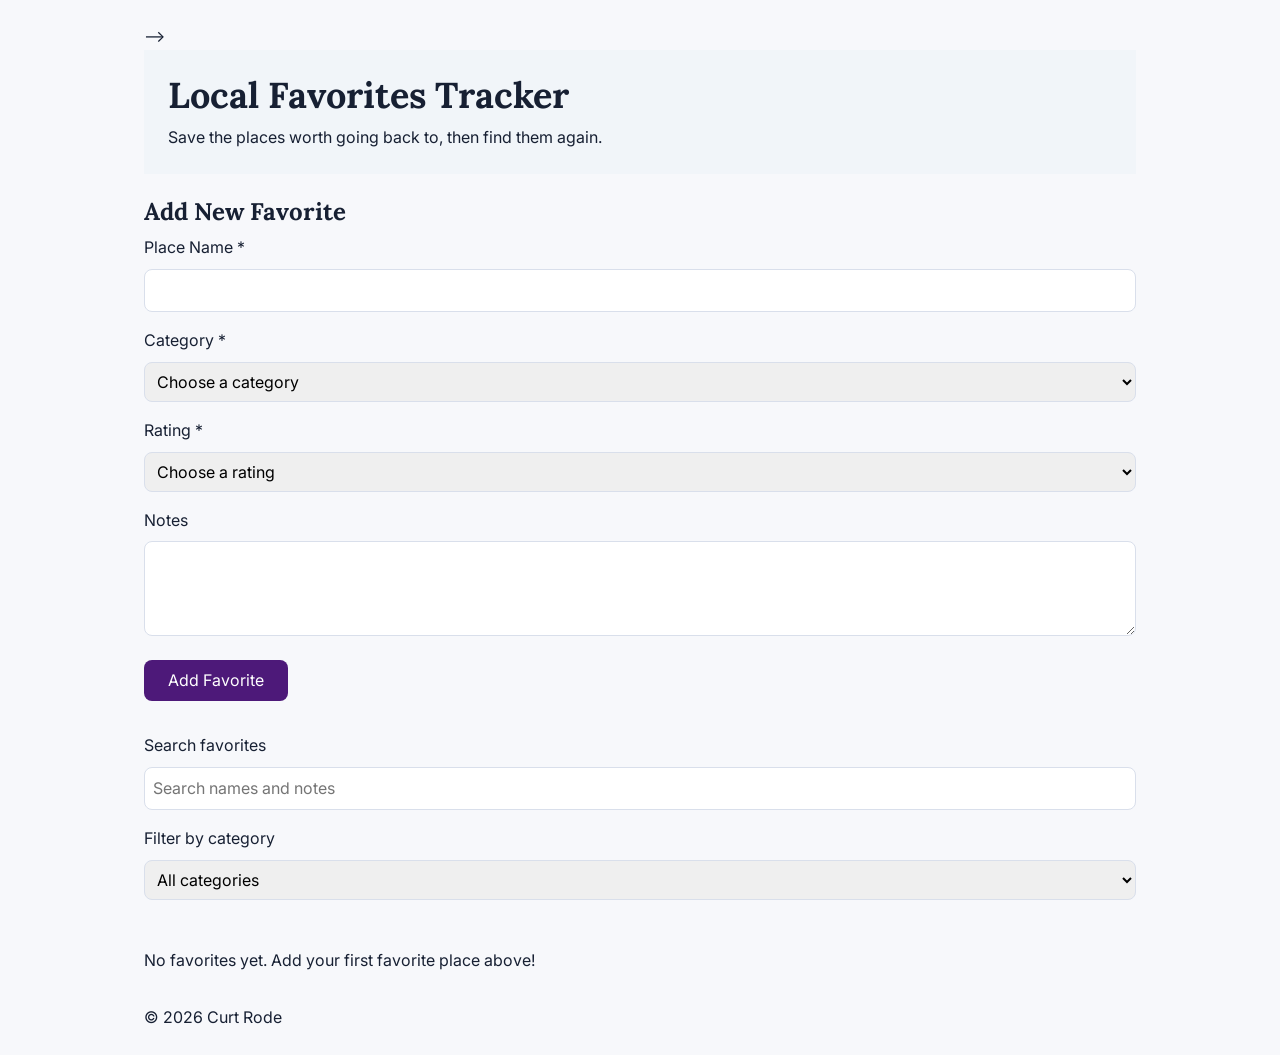
<file: index.html>
<!DOCTYPE html>
<html lang="en">
<head>
    <meta charset="UTF-8">
    <meta name="viewport" content="width=device-width, initial-scale=1.0">
    <title>Local Favorites Tracker</title>
    <link rel="stylesheet" href="css/styles.css">
</head>

<!-- This is the main HTML file for the Local Favorites Tracker --> -->

<body>
    <header>
        <h1>Local Favorites Tracker</h1>
        <p>Save the places worth going back to, then find them again.</p>
    </header>

    <main>
        <section class="add-section">
            <h2>Add New Favorite</h2>
            <form id="add-favorite-form">
                <div class="form-group">
                    <label for="name">Place Name *</label>
                    <input type="text" id="name" name="name" required aria-required="true">
                </div>

                <div class="form-group">
                    <label for="category">Category *</label>
                    <select id="category" name="category" required aria-required="true">
                        <option value="">Choose a category</option>
                        <option value="coffee">Coffee</option>
                        <option value="pizza">Pizza</option>
                        <option value="restaurants">Restaurants</option>
                        <option value="bars">Bars</option>
                        <option value="parks">Parks</option>
                        <option value="shops">Shops</option>
                    </select>
                </div>

                <div class="form-group">
                    <label for="rating">Rating *</label>
                    <select id="rating" name="rating" required aria-required="true">
                        <option value="">Choose a rating</option>
                        <option value="5">5 stars</option>
                        <option value="4">4 stars</option>
                        <option value="3">3 stars</option>
                        <option value="2">2 stars</option>
                        <option value="1">1 star</option>
                    </select>
                </div>

                <div class="form-group">
                    <label for="notes">Notes</label>
                    <textarea id="notes" name="notes" rows="3"></textarea>
                </div>

                <button type="submit" class="btn btn-primary">Add Favorite</button>
            </form>
        </section>

        <section class="controls-section">
            <label for="search-input">Search favorites</label>
            <input type="search" id="search-input" placeholder="Search names and notes">

            <label for="category-filter">Filter by category</label>
            <select id="category-filter">
                <option value="all">All categories</option>
                <option value="coffee">Coffee</option>
                <option value="pizza">Pizza</option>
                <option value="restaurants">Restaurants</option>
                <option value="bars">Bars</option>
                <option value="parks">Parks</option>
                <option value="shops">Shops</option>
            </select>
        </section>

        <section class="favorites-section">
            <div id="favorites-list" class="favorites-grid"></div>
        </section>
    </main>

    <footer>
        <p>&copy; 2026 Curt Rode</p>
    </footer>

    <script src="js/app.js"></script>
</body>
</html>
</file>
<file: css/styles.css>
@import url('https://fonts.googleapis.com/css2?family=Inter:wght@400;600&family=Lora:wght@400;700&display=swap');

/* ==========================
   1. RESET
   ========================== */
*,
*::before,
*::after {
    box-sizing: border-box;
    margin: 0;
    padding: 0;
}

img {
    max-width: 100%;
    height: auto;
    display: block;
}

/* ==========================
   2. DESIGN TOKENS
   ========================== */
:root {
    /* Color */
    --color-accent: #4d1979;
    --color-accent-strong: #321052;
    --color-text: #172033;
    --color-muted: #657186;
    --color-border: #d9dfeb;
    --color-bg: #f7f8fb;
    --color-surface: #ffffff;
    --color-surface-alt: #f1f5f9;
    --color-danger: #b42318;
    

    /* Spacing — a modular scale */
    --space-sm: 0.5rem;
    --space-md: 1rem;
    --space-lg: 1.5rem;
    --space-xl: 2rem;

    /* Typography */
    --font-stack: 'Inter', system-ui, -apple-system, sans-serif;
    --font-serif: 'Lora', Georgia, serif;
    --text-base: 1rem;
    --text-h3: 1.25rem;
    --text-h2: 1.5rem;
    --text-h1: 2.25rem;
    --leading-body: 1.6;
    --leading-heading: 1.2;

    /* Layout */
    --page-width: 64rem;
    --radius-md: 8px;
    --shadow-sm: 0 2px 4px rgba(0, 0, 0, 0.1);


}

/* ==========================
   3. BASE
   ========================== */
body {
    font-family: var(--font-stack);
    background-color: var(--color-bg);
    color: var(--color-text);
    font-size: var(--text-base);
    line-height: var(--leading-body);
}

h1 {
    font-size: var(--text-h1);
    line-height: var(--leading-heading);
}

h2 {
    font-size: var(--text-h2);
    line-height: var(--leading-heading);
}

h3 {
    font-size: var(--text-h3);
    line-height: var(--leading-heading);
}

h1,
h2,
h3 {
    font-family: var(--font-serif);
    margin-bottom: var(--space-sm);
}

p {
    margin-bottom: var(--space-md);
}

p:last-child {
    margin-bottom: 0;
}

a {
    color: var(--color-accent);
}

a:focus-visible {
    outline: 2px solid var(--color-accent);
    outline-offset: 2px;
}

/* ==========================
   4. LAYOUT
   ========================== */
body {
    max-width: var(--page-width);
    margin: 0 auto;
    padding: var(--space-lg) var(--space-md);
}

/* ==========================
   5. HEADER
   ========================== */
header {
    padding: var(--space-lg);
    background-color: var(--color-surface-alt);
    margin-bottom: var(--space-lg);
}

/* ==========================
   6. SECTIONS
   ========================== */
section {
    margin-bottom: var(--space-xl);
}

/* ==========================
   7. FORMS
   ========================== */
label {
    display: block;
    margin-bottom: var(--space-sm);
}

input,
select,
textarea {
    width: 100%;
    font: inherit;
    margin-bottom: var(--space-md);
    padding: var(--space-sm);
    border: 1px solid var(--color-border);
    border-radius: var(--radius-md);
}

/* ==========================
   8. BUTTONS
   ========================== */

button {
    font: inherit;
    padding: var(--space-sm) var(--space-lg);
    border: none;
    border-radius: var(--radius-md);
    cursor: pointer;
}

.btn-primary {
    background-color: var(--color-accent);
    color: var(--color-surface);
}

.btn-primary:hover {
    background-color: var(--color-accent-strong);
}

.btn-danger {
    background-color: var(--color-danger);
    color: var(--color-surface);
}




/* ==========================
   9. SEARCH
   ========================== */

/* ==========================
   10. CARDS
   ========================== */

.favorite-card {
    padding: var(--space-lg);
    background-color: var(--color-surface);
    border: 1px solid var(--color-border);
    border-radius: var(--radius-md);
    box-shadow: var(--shadow-sm);
}

.favorites-grid {
    display: grid;
    grid-template-columns: 1fr;
    gap: var(--space-lg);
}

.empty-message {
    grid-column: 1 / -1;
}

/* ==========================
   11. FOOTER
   ========================== */

/* ==========================
   12. RESPONSIVE
   ========================== */
@media (min-width: 768px) {
    .favorites-grid {
        grid-template-columns: repeat(auto-fill, minmax(300px, 1fr));
    }
}
/* This is the end of my file */
</file>
